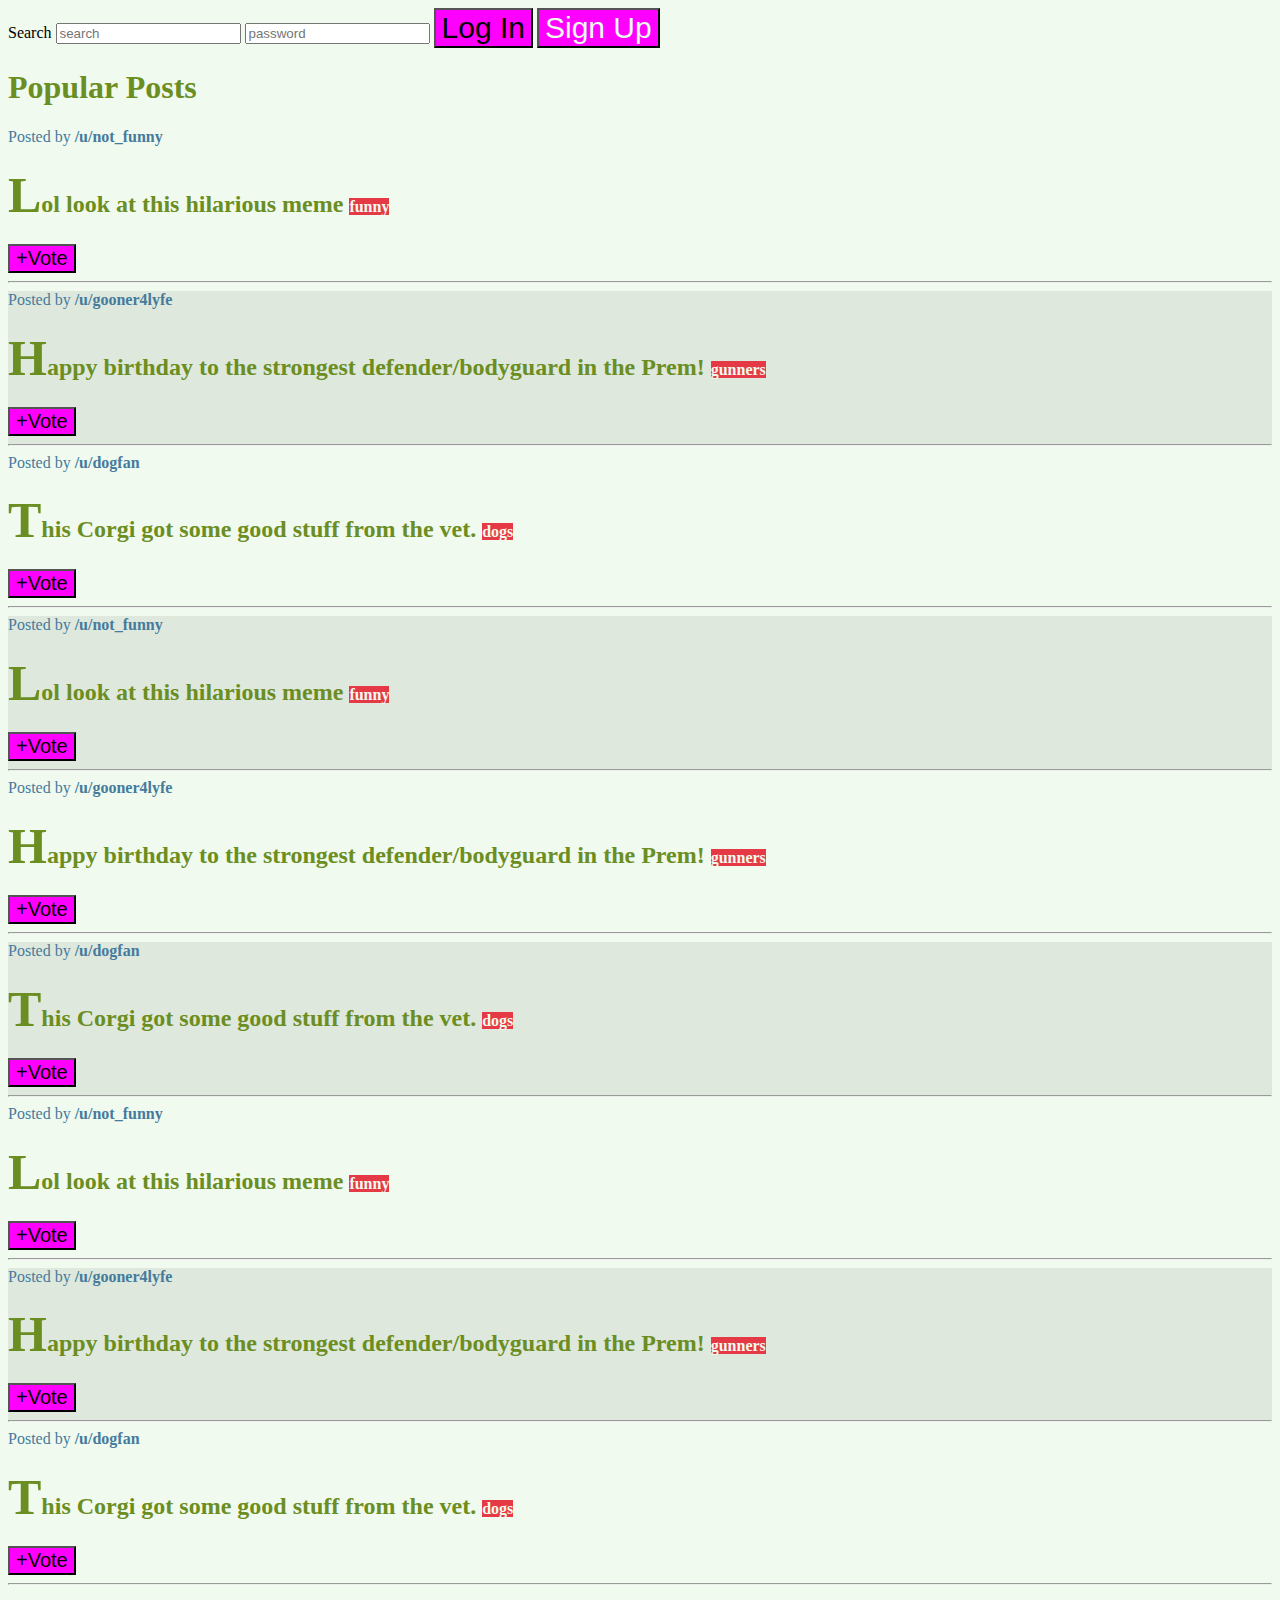
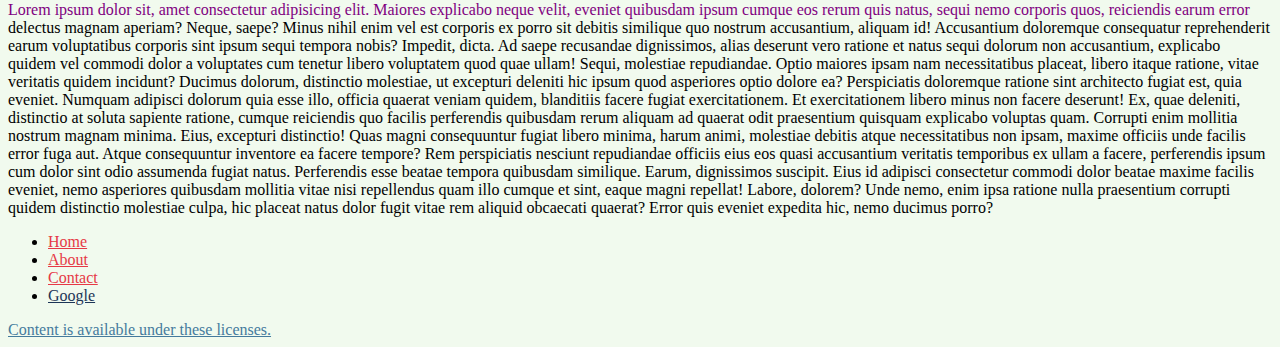
<file: section_7/index.html>
<!DOCTYPE html>
<html lang="en">

<head>
    <meta charset="UTF-8">
    <meta name="viewport" content="width=device-width, initial-scale=1.0">
    <title>CSS Selectors</title>

    <link rel="stylesheet" href="app.css">
    <link rel="stylesheet" href="more_styles.css">
</head>


<body>
    <nav>
        <label for="search">Search</label>
        <input type="text" placeholder="search" id="search">
        <input type="password" placeholder="password">
        <button>Log In</button>
        <button id="signup">Sign Up</button>
    </nav>
    <main>
        <h1>Popular Posts</h1>
        <section class="post">
            <span>Posted by <a href="#213adas">/u/not_funny</a></span>
            <h2>Lol look at this hilarious meme <span class="tag">funny</span></h2>
            <button>+Vote</button>
            <hr>
        </section>
        <section class="post">
            <span>Posted by <a href="#345adas">/u/gooner4lyfe</a></span>
            <h2>Happy birthday to the strongest defender/bodyguard in the Prem! <span class="tag">gunners</span></h2>
            <button>+Vote</button>
            <hr>
        </section>
        <section class="post">
            <span>Posted by <a href="#981adas">/u/dogfan</a></span>
            <h2>This Corgi got some good stuff from the vet. <span class="tag">dogs</span></h2>
            <button>+Vote</button>
            <hr>
        </section>
        <section class="post">
            <span>Posted by <a href="#213adas">/u/not_funny</a></span>
            <h2>Lol look at this hilarious meme <span class="tag">funny</span></h2>
            <button>+Vote</button>
            <hr>
        </section>
        <section class="post">
            <span>Posted by <a href="#345adas">/u/gooner4lyfe</a></span>
            <h2>Happy birthday to the strongest defender/bodyguard in the Prem! <span class="tag">gunners</span></h2>
            <button>+Vote</button>
            <hr>
        </section>
        <section class="post">
            <span>Posted by <a href="#981adas">/u/dogfan</a></span>
            <h2>This Corgi got some good stuff from the vet. <span class="tag">dogs</span></h2>
            <button>+Vote</button>
            <hr>
        </section>
        <section class="post">
            <span>Posted by <a href="#213adas">/u/not_funny</a></span>
            <h2>Lol look at this hilarious meme <span class="tag">funny</span></h2>
            <button>+Vote</button>
            <hr>
        </section>
        <section class="post">
            <span>Posted by <a href="#345adas">/u/gooner4lyfe</a></span>
            <h2>Happy birthday to the strongest defender/bodyguard in the Prem! <span class="tag">gunners</span></h2>
            <button>+Vote</button>
            <hr>
        </section>
        <section class="post">
            <span>Posted by <a href="#981adas">/u/dogfan</a></span>
            <h2>This Corgi got some good stuff from the vet. <span class="tag">dogs</span></h2>
            <button>+Vote</button>
            <hr>
        </section>

        <p>Lorem ipsum dolor sit, amet consectetur adipisicing elit. Maiores explicabo neque velit, eveniet quibusdam
            ipsum cumque eos rerum quis natus, sequi nemo corporis quos, reiciendis earum error delectus magnam aperiam?
            Neque, saepe? Minus nihil enim vel est corporis ex porro sit debitis similique quo nostrum accusantium,
            aliquam id! Accusantium doloremque consequatur reprehenderit earum voluptatibus corporis sint ipsum sequi
            tempora nobis?
            Impedit, dicta. Ad saepe recusandae dignissimos, alias deserunt vero ratione et natus sequi dolorum non
            accusantium, explicabo quidem vel commodi dolor a voluptates cum tenetur libero voluptatem quod quae ullam!
            Sequi, molestiae repudiandae. Optio maiores ipsam nam necessitatibus placeat, libero itaque ratione, vitae
            veritatis quidem incidunt? Ducimus dolorum, distinctio molestiae, ut excepturi deleniti hic ipsum quod
            asperiores optio dolore ea?
            Perspiciatis doloremque ratione sint architecto fugiat est, quia eveniet. Numquam adipisci dolorum quia esse
            illo, officia quaerat veniam quidem, blanditiis facere fugiat exercitationem. Et exercitationem libero minus
            non facere deserunt!
            Ex, quae deleniti, distinctio at soluta sapiente ratione, cumque reiciendis quo facilis perferendis
            quibusdam rerum aliquam ad quaerat odit praesentium quisquam explicabo voluptas quam. Corrupti enim mollitia
            nostrum magnam minima.
            Eius, excepturi distinctio! Quas magni consequuntur fugiat libero minima, harum animi, molestiae debitis
            atque necessitatibus non ipsam, maxime officiis unde facilis error fuga aut. Atque consequuntur inventore ea
            facere tempore?
            Rem perspiciatis nesciunt repudiandae officiis eius eos quasi accusantium veritatis temporibus ex ullam a
            facere, perferendis ipsum cum dolor sint odio assumenda fugiat natus. Perferendis esse beatae tempora
            quibusdam similique.
            Earum, dignissimos suscipit. Eius id adipisci consectetur commodi dolor beatae maxime facilis eveniet, nemo
            asperiores quibusdam mollitia vitae nisi repellendus quam illo cumque et sint, eaque magni repellat! Labore,
            dolorem?
            Unde nemo, enim ipsa ratione nulla praesentium corrupti quidem distinctio molestiae culpa, hic placeat natus
            dolor fugit vitae rem aliquid obcaecati quaerat? Error quis eveniet expedita hic, nemo ducimus porro?</p>
    </main>
    <footer>
        <nav>
            <ul>
                <li>
                    <a href="#home">Home</a>
                </li>
                <li>
                    <a href="#about">About</a>
                </li>
                <li>
                    <a href="#contact">Contact</a>
                </li>
                <li>
                    <a href="www.google.com">Google</a>
                </li>
            </ul>
        </nav>
        <a href="#license">Content is available under these licenses.</a>
    </footer>

</body>

</html>
</file>
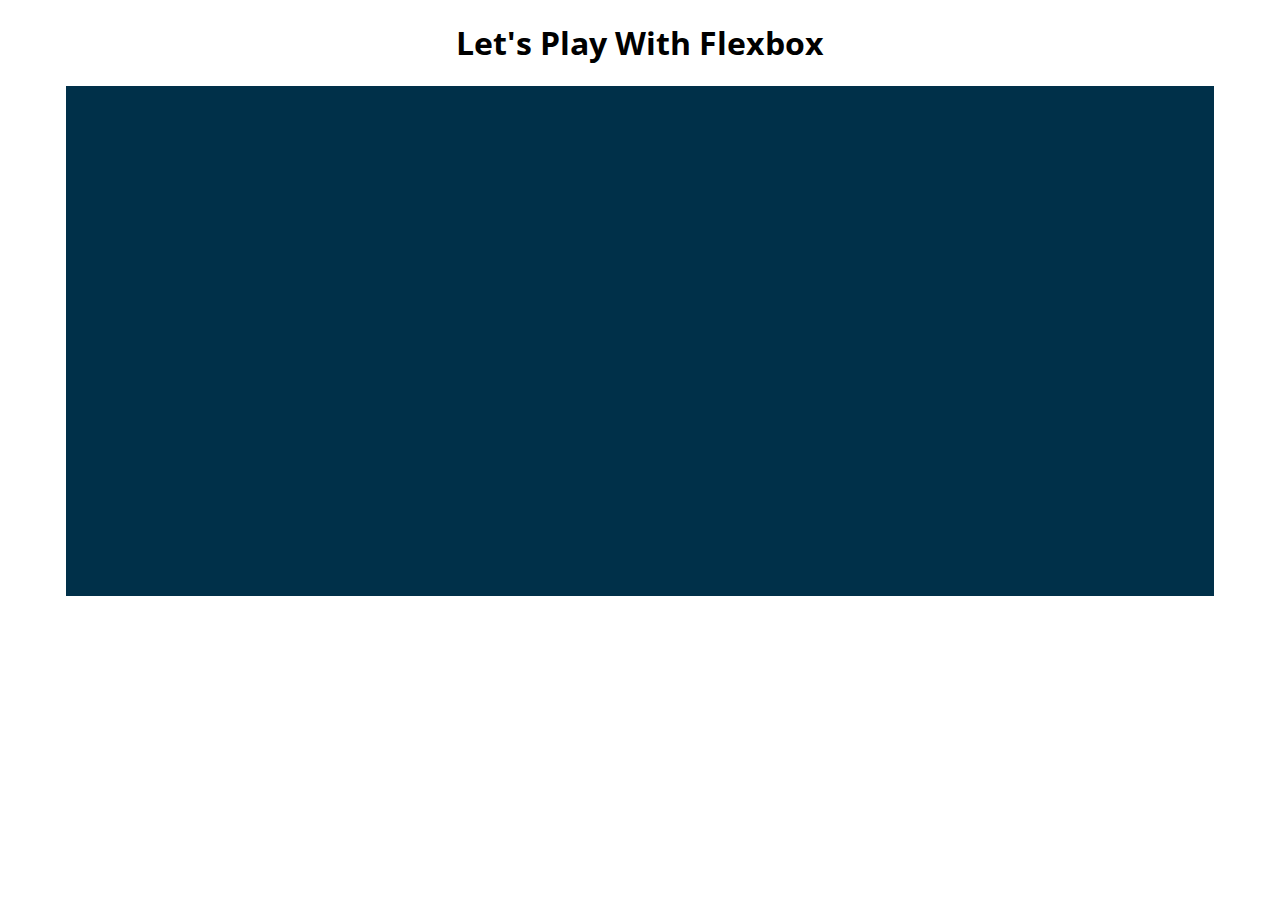
<file: section_10/Flexbox Starter/index.html>
<!DOCTYPE html>
<html lang="en">

<head>
    <meta charset="UTF-8">
    <meta name="viewport" content="width=device-width, initial-scale=1.0">
    <title>Flexbox Playground</title>
    <link href="https://fonts.googleapis.com/css2?family=Open+Sans:wght@300&display=swap" rel="stylesheet">

    <link rel="stylesheet" href="app.css">
</head>

<body>
    <h1>Let's Play With Flexbox</h1>

    <section id="container">
        <div style="background-color: #80ffdb"></div>
        <div style="background-color: #64dfdf"></div>
        <div style="background-color: #48bfe3"></div>
        <div style="background-color: #5390d9"></div>
        <div style="background-color: #6930c3"></div>
    </section>

</body>

</html>
</file>
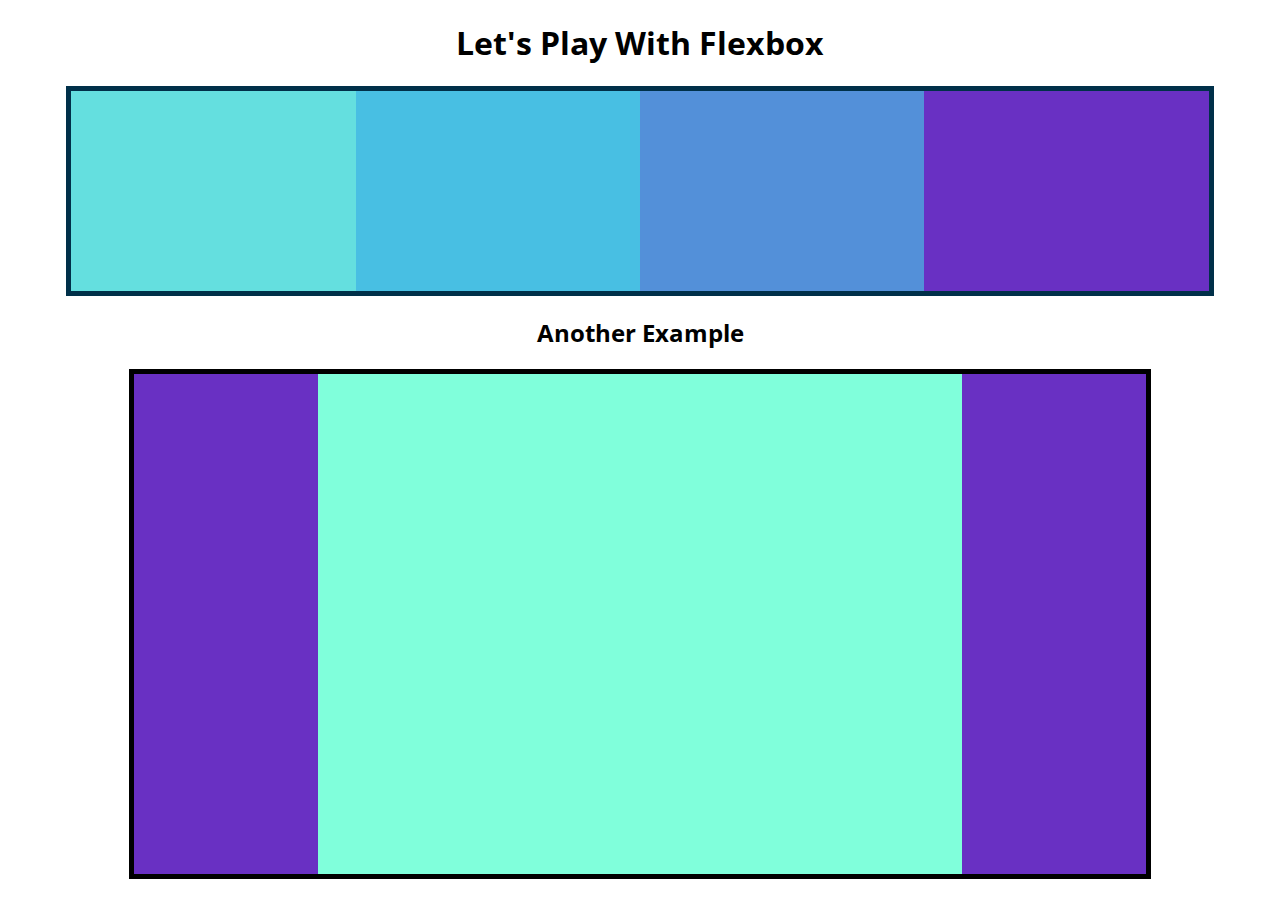
<file: section_10/Flexbox/index.html>
<!DOCTYPE html>
<html lang="en">

<head>
    <meta charset="UTF-8">
    <meta name="viewport" content="width=device-width, initial-scale=1.0">
    <title>Flexbox Playground</title>
    <link href="https://fonts.googleapis.com/css2?family=Open+Sans:wght@300&display=swap" rel="stylesheet">

    <link rel="stylesheet" href="app.css">
</head>

<body>
    <h1>Let's Play With Flexbox</h1>

    <section id="container">
        <div style="background-color: #80ffdb"></div>
        <div style="background-color: #64dfdf"></div>
        <div style="background-color: #48bfe3"></div>
        <div style="background-color: #5390d9"></div>
        <div style="background-color: #6930c3"></div>
    </section>

    <h2>Another Example</h2>
    <main>
        <section class="sidebar"></section>
        <section class="maincontent"></section>
        <section class="sidebar"></section>
    </main>

</body>

</html>
</file>
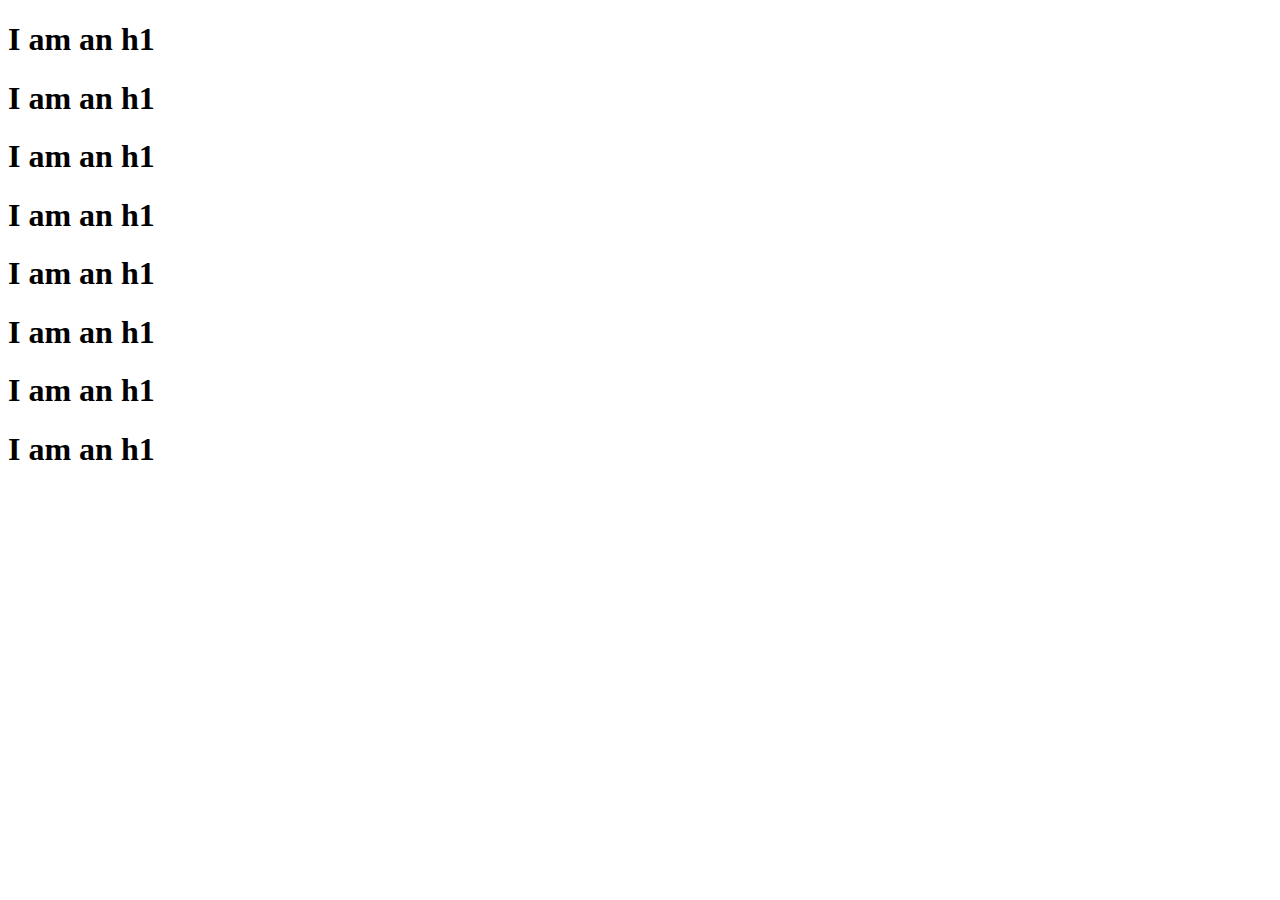
<file: section_13/02_Colors/index.html>
<!doctype html>
<html lang="en">

<head>
    <!-- Required meta tags -->
    <meta charset="utf-8">
    <meta name="viewport" content="width=device-width, initial-scale=1, shrink-to-fit=no">

    <!-- Bootstrap CSS -->
    <link rel="stylesheet" href="https://stackpath.bootstrapcdn.com/bootstrap/4.1.3/css/bootstrap.min.css" integrity="sha384-MCw98/SFnGE8fJT3GXwEOngsV7Zt27NXFoaoApmYm81iuXoPkFOJwJ8ERdknLPMO"
        crossorigin="anonymous">

    <title>Colors</title>
</head>

<body>
    <div class="container">
        <h1 class="text-primary">I am an h1</h1>
        <h1 class="text-danger">I am an h1</h1>
        <h1 class="text-info">I am an h1</h1>
        <h1 class="text-success">I am an h1</h1>
        <h1 class="text-warning">I am an h1</h1>
        <h1 class="text-white bg-dark">I am an h1</h1>
        <h1 class="text-success">I am an h1</h1>
        <h1 class="bg-light">I am an h1</h1>
    </div>

    <!-- Optional JavaScript -->
    <!-- jQuery first, then Popper.js, then Bootstrap JS -->
    <script src="https://code.jquery.com/jquery-3.3.1.slim.min.js" integrity="sha384-q8i/X+965DzO0rT7abK41JStQIAqVgRVzpbzo5smXKp4YfRvH+8abtTE1Pi6jizo"
        crossorigin="anonymous"></script>
    <script src="https://cdnjs.cloudflare.com/ajax/libs/popper.js/1.14.3/umd/popper.min.js" integrity="sha384-ZMP7rVo3mIykV+2+9J3UJ46jBk0WLaUAdn689aCwoqbBJiSnjAK/l8WvCWPIPm49"
        crossorigin="anonymous"></script>
    <script src="https://stackpath.bootstrapcdn.com/bootstrap/4.1.3/js/bootstrap.min.js" integrity="sha384-ChfqqxuZUCnJSK3+MXmPNIyE6ZbWh2IMqE241rYiqJxyMiZ6OW/JmZQ5stwEULTy"
        crossorigin="anonymous"></script>
</body>

</html>
</file>
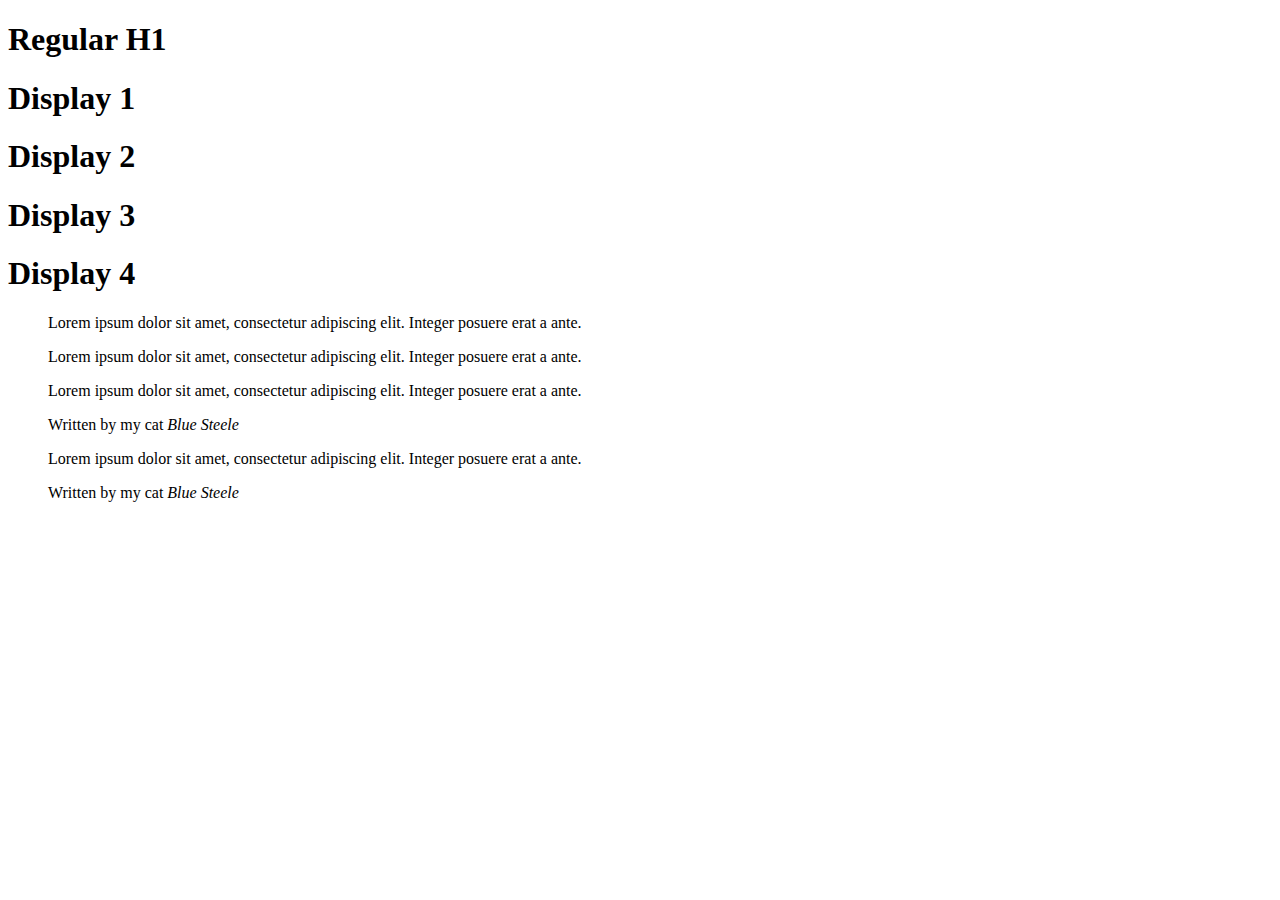
<file: section_13/03_Typography/index.html>
<!doctype html>
<html lang="en">

<head>
    <!-- Required meta tags -->
    <meta charset="utf-8">
    <meta name="viewport" content="width=device-width, initial-scale=1, shrink-to-fit=no">

    <!-- Bootstrap CSS -->
    <link rel="stylesheet" href="https://stackpath.bootstrapcdn.com/bootstrap/4.1.3/css/bootstrap.min.css" integrity="sha384-MCw98/SFnGE8fJT3GXwEOngsV7Zt27NXFoaoApmYm81iuXoPkFOJwJ8ERdknLPMO"
        crossorigin="anonymous">

    <title>Typography</title>
</head>
 
<body>

    <div class="container">
    <!-- Display Headings -->
    <h1>Regular H1</h1>
    <h1 class="display-1 text-info">Display 1</h1>
    <h1 class="display-2">Display 2</h1>
    <h1 class="display-3">Display 3</h1>
    <h1 class="display-4">Display 4</h1>

    <!-- Blockquotes -->
    <blockquote>
        <p class="mb-0">Lorem ipsum dolor sit amet, consectetur adipiscing elit. Integer posuere erat a ante.</p>
    </blockquote>

    <blockquote class="blockquote">
        <p class="mb-0">Lorem ipsum dolor sit amet, consectetur adipiscing elit. Integer posuere erat a ante.</p>
    </blockquote>

    <blockquote class="blockquote">
        <p class="mb-0">Lorem ipsum dolor sit amet, consectetur adipiscing elit. Integer posuere erat a ante.</p>
        <footer class="blockquote-footer">Written by my cat <cite title="Blue Steele">Blue Steele</cite></footer>
    </blockquote>

    <blockquote class="blockquote text-right">
        <p class="mb-0">Lorem ipsum dolor sit amet, consectetur adipiscing elit. Integer posuere erat a ante.</p>
        <footer class="blockquote-footer">Written by my cat <cite title="Blue Steele">Blue Steele</cite></footer>
    </blockquote>
    </div>

    <!-- Optional JavaScript -->
    <!-- jQuery first, then Popper.js, then Bootstrap JS -->
    <script src="https://code.jquery.com/jquery-3.3.1.slim.min.js" integrity="sha384-q8i/X+965DzO0rT7abK41JStQIAqVgRVzpbzo5smXKp4YfRvH+8abtTE1Pi6jizo"
        crossorigin="anonymous"></script>
    <script src="https://cdnjs.cloudflare.com/ajax/libs/popper.js/1.14.3/umd/popper.min.js" integrity="sha384-ZMP7rVo3mIykV+2+9J3UJ46jBk0WLaUAdn689aCwoqbBJiSnjAK/l8WvCWPIPm49"
        crossorigin="anonymous"></script>
    <script src="https://stackpath.bootstrapcdn.com/bootstrap/4.1.3/js/bootstrap.min.js" integrity="sha384-ChfqqxuZUCnJSK3+MXmPNIyE6ZbWh2IMqE241rYiqJxyMiZ6OW/JmZQ5stwEULTy"
        crossorigin="anonymous"></script>
</body>

</html>
</file>
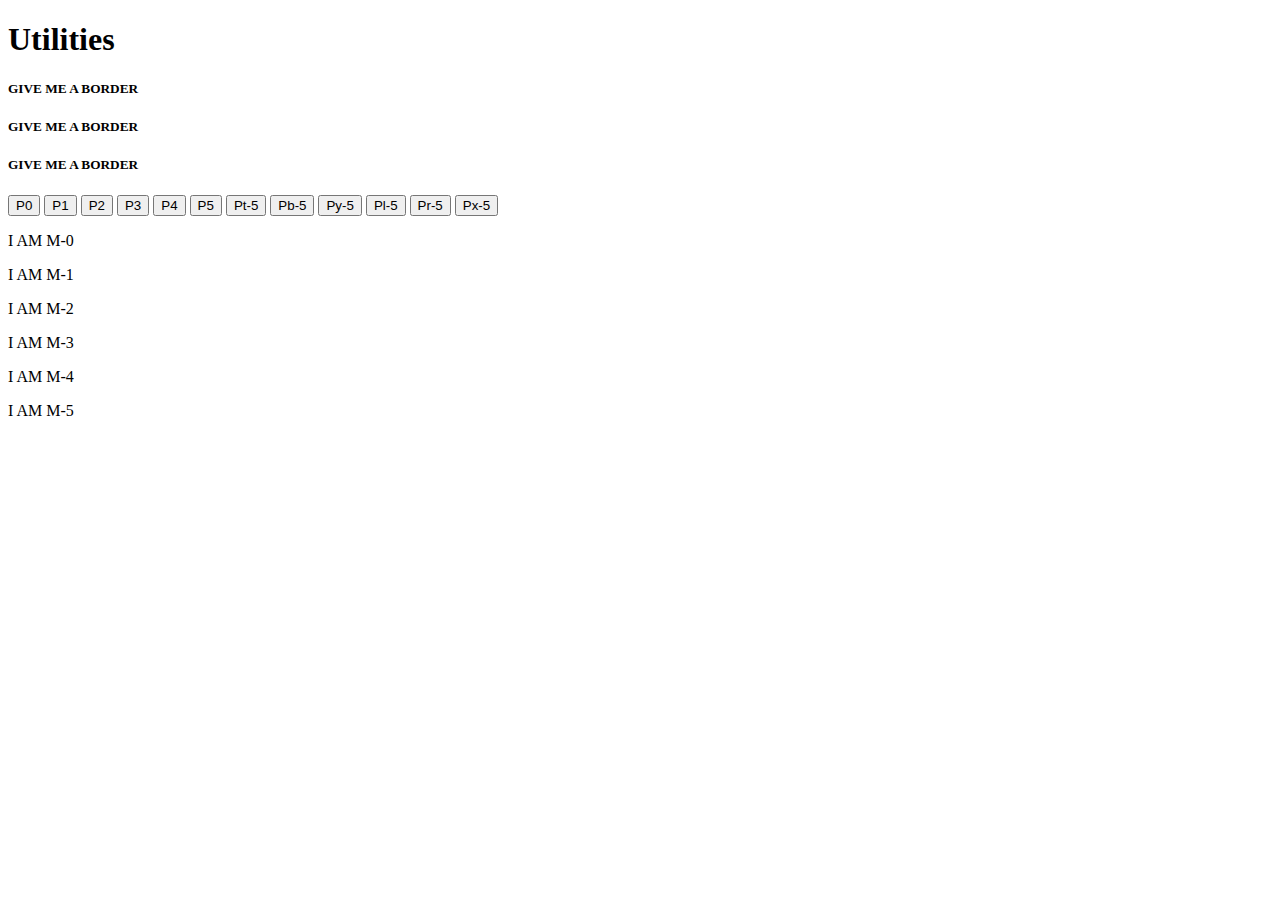
<file: section_13/04_Utilities/index.html>
<!doctype html>
<html lang="en">

<head>
    <!-- Required meta tags -->
    <meta charset="utf-8">
    <meta name="viewport" content="width=device-width, initial-scale=1, shrink-to-fit=no">

    <!-- Bootstrap CSS -->
    <link rel="stylesheet" href="https://stackpath.bootstrapcdn.com/bootstrap/4.1.3/css/bootstrap.min.css" integrity="sha384-MCw98/SFnGE8fJT3GXwEOngsV7Zt27NXFoaoApmYm81iuXoPkFOJwJ8ERdknLPMO"
        crossorigin="anonymous">

    <title>Utilities</title>
</head>
 
<body>
    <div class="container">
        <h1 class="text-center display-1">Utilities</h1>
        <!-- Border -->
        <h5 class="border border-danger rounded-top">GIVE ME A BORDER</h5>
        <h5 class="border-top border-info">GIVE ME A BORDER</h5>
        <h5 class="border border-left-0 border-warning">GIVE ME A BORDER</h5>
        <!-- Padding -->
        <button class="btn btn-info p-0">P0</button>
        <button class="btn btn-info p-1">P1</button>
        <button class="btn btn-info p-2">P2</button>
        <button class="btn btn-info p-3">P3</button>
        <button class="btn btn-info p-4">P4</button>
        <button class="btn btn-info p-5">P5</button>

        <button class="btn btn-info pt-5">Pt-5</button>
        <button class="btn btn-info pb-5">Pb-5</button>
        <button class="btn btn-info py-5">Py-5</button>
        <button class="btn btn-info pl-5">Pl-5</button>
        <button class="btn btn-info pr-5">Pr-5</button>
        <button class="btn btn-info px-5">Px-5</button>
        <!-- Margin -->
        <p class="bg-success text-white m-0">I AM M-0</p>
        <p class="bg-success text-white m-1">I AM M-1</p>
        <p class="bg-success text-white m-2">I AM M-2</p>
        <p class="bg-success text-white m-3">I AM M-3</p>
        <p class="bg-success text-white m-4">I AM M-4</p>
        <p class="bg-success text-white m-5">I AM M-5</p>
    </div>
        <!-- Optional JavaScript -->
        <!-- jQuery first, then Popper.js, then Bootstrap JS -->
    <script src="https://code.jquery.com/jquery-3.3.1.slim.min.js" integrity="sha384-q8i/X+965DzO0rT7abK41JStQIAqVgRVzpbzo5smXKp4YfRvH+8abtTE1Pi6jizo"
        crossorigin="anonymous"></script>
    <script src="https://cdnjs.cloudflare.com/ajax/libs/popper.js/1.14.3/umd/popper.min.js" integrity="sha384-ZMP7rVo3mIykV+2+9J3UJ46jBk0WLaUAdn689aCwoqbBJiSnjAK/l8WvCWPIPm49"
        crossorigin="anonymous"></script>
    <script src="https://stackpath.bootstrapcdn.com/bootstrap/4.1.3/js/bootstrap.min.js" integrity="sha384-ChfqqxuZUCnJSK3+MXmPNIyE6ZbWh2IMqE241rYiqJxyMiZ6OW/JmZQ5stwEULTy"
        crossorigin="anonymous"></script>
</body>

</html>
</file>
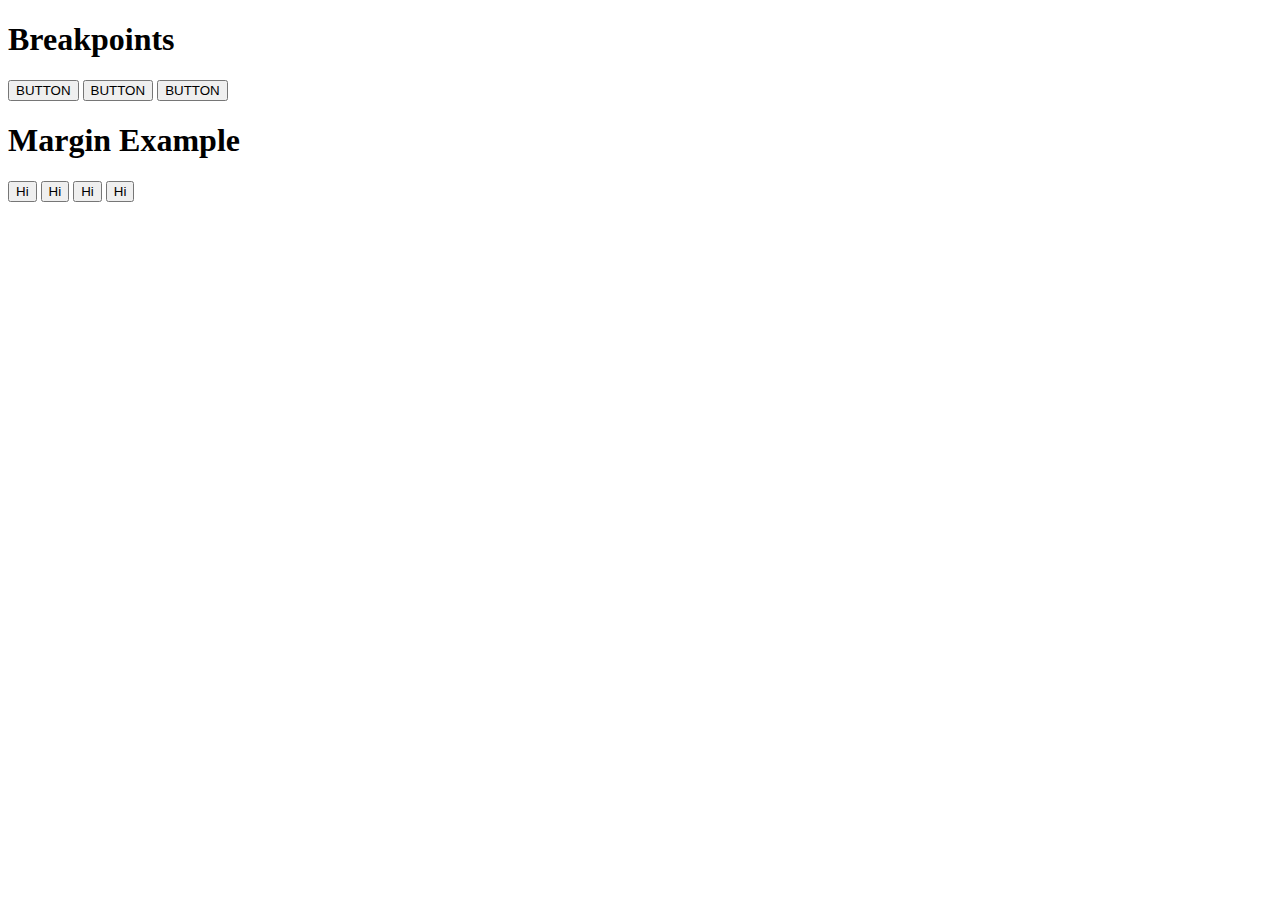
<file: section_13/05_Breakpoints/index.html>
<!doctype html>
<html lang="en">

<head>
    <!-- Required meta tags -->
    <meta charset="utf-8">
    <meta name="viewport" content="width=device-width, initial-scale=1, shrink-to-fit=no">

    <!-- Bootstrap CSS -->
    <link rel="stylesheet" href="https://stackpath.bootstrapcdn.com/bootstrap/4.1.3/css/bootstrap.min.css" integrity="sha384-MCw98/SFnGE8fJT3GXwEOngsV7Zt27NXFoaoApmYm81iuXoPkFOJwJ8ERdknLPMO"
        crossorigin="anonymous">

    <title>Breakpoints</title>
</head>

<body>
    <div class="container text-center">
        <h1 class="display-3">Breakpoints</h1>
        <button class="btn btn-warning p-sm-5 p-md-0 p-lg-5 p-xl-0">BUTTON</button>
        <button class="btn btn-danger p-0 p-sm-2 p-md-3 p-lg-4 p-xl-5">BUTTON</button>
        <button class="btn btn-success p-0 pl-sm-5 pt-md-5 pr-lg-5 pb-xl-5">BUTTON</button>
        
        <h1>Margin Example</h1>
        <button class="btn btn-primary p-4 mx-0 mx-sm-2 mx-md-3 mx-lg-4 mx-xl-5">Hi</button>
        <button class="btn btn-primary p-4 mx-0 mx-sm-2 mx-md-3 mx-lg-4 mx-xl-5">Hi</button>
        <button class="btn btn-primary p-4 mx-0 mx-sm-2 mx-md-3 mx-lg-4 mx-xl-5">Hi</button>
        <button class="btn btn-primary p-4 mx-0 mx-sm-2 mx-md-3 mx-lg-4 mx-xl-5">Hi</button>
    </div>


        <!-- Optional JavaScript -->
        <!-- jQuery first, then Popper.js, then Bootstrap JS -->
        <script src="https://code.jquery.com/jquery-3.3.1.slim.min.js" integrity="sha384-q8i/X+965DzO0rT7abK41JStQIAqVgRVzpbzo5smXKp4YfRvH+8abtTE1Pi6jizo"
            crossorigin="anonymous"></script>
        <script src="https://cdnjs.cloudflare.com/ajax/libs/popper.js/1.14.3/umd/popper.min.js" integrity="sha384-ZMP7rVo3mIykV+2+9J3UJ46jBk0WLaUAdn689aCwoqbBJiSnjAK/l8WvCWPIPm49"
            crossorigin="anonymous"></script>
        <script src="https://stackpath.bootstrapcdn.com/bootstrap/4.1.3/js/bootstrap.min.js" integrity="sha384-ChfqqxuZUCnJSK3+MXmPNIyE6ZbWh2IMqE241rYiqJxyMiZ6OW/JmZQ5stwEULTy"
            crossorigin="anonymous"></script>
</body>

</html>
</file>
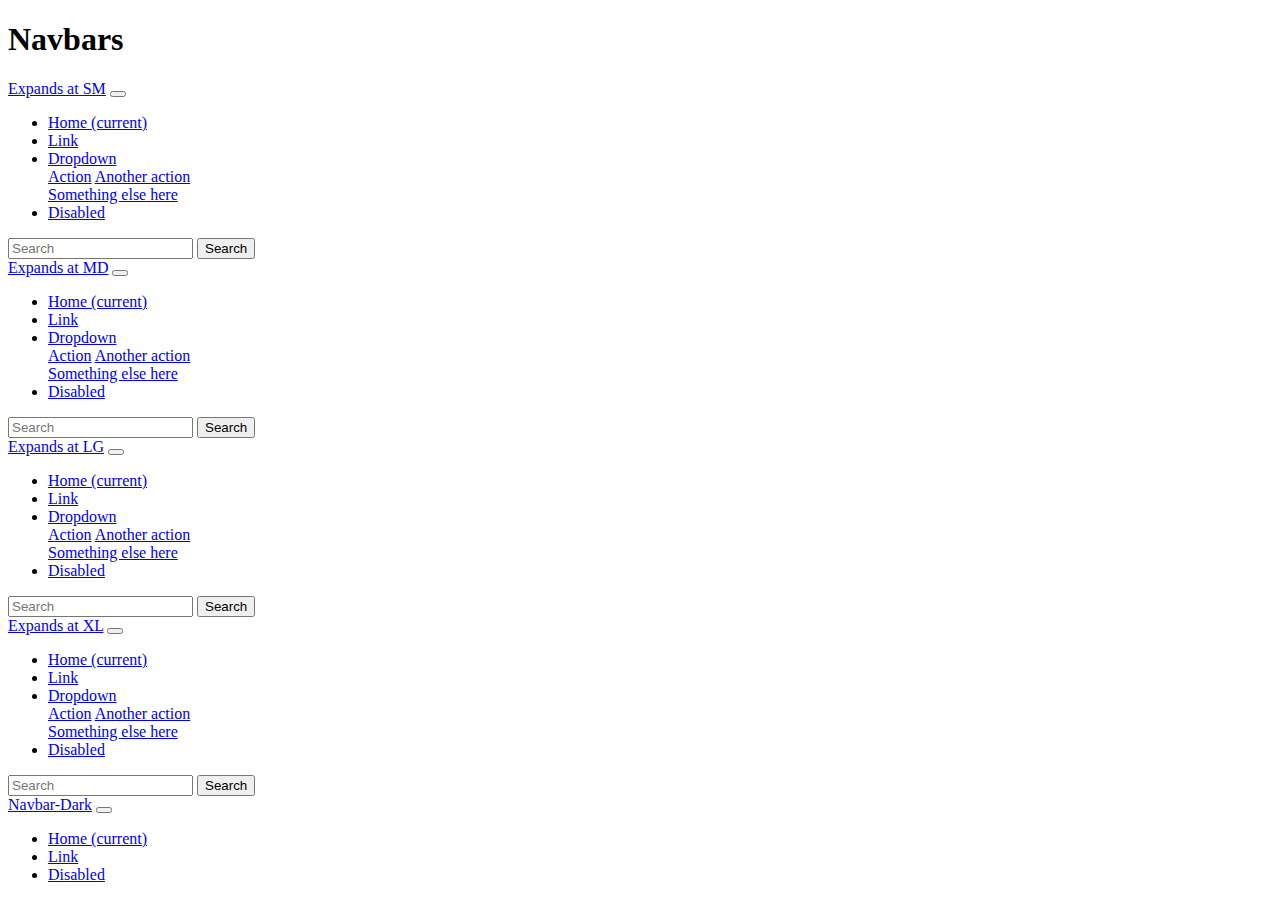
<file: section_13/06_Navbars/index.html>
<!doctype html>
<html lang="en">

<head>
    <!-- Required meta tags -->
    <meta charset="utf-8">
    <meta name="viewport" content="width=device-width, initial-scale=1, shrink-to-fit=no">

    <!-- Bootstrap CSS -->
    <link rel="stylesheet" href="https://stackpath.bootstrapcdn.com/bootstrap/4.1.3/css/bootstrap.min.css" integrity="sha384-MCw98/SFnGE8fJT3GXwEOngsV7Zt27NXFoaoApmYm81iuXoPkFOJwJ8ERdknLPMO"
        crossorigin="anonymous">

    <title>Navbars</title>
</head>

<body>
    <div class="container">
        <h1 class="text-center display-3">Navbars</h1>
    </div>
    <nav class="navbar navbar-expand-sm navbar-light bg-light">
        <a class="navbar-brand" href="#">Expands at SM</a>
        <button class="navbar-toggler" type="button" data-toggle="collapse" data-target="#navbarSupportedContent"
            aria-controls="navbarSupportedContent" aria-expanded="false" aria-label="Toggle navigation">
            <span class="navbar-toggler-icon"></span>
        </button>
    
        <div class="collapse navbar-collapse" id="navbarSupportedContent">
            <ul class="navbar-nav mr-auto">
                <li class="nav-item active">
                    <a class="nav-link" href="#">Home <span class="sr-only">(current)</span></a>
                </li>
                <li class="nav-item">
                    <a class="nav-link" href="#">Link</a>
                </li>
                <li class="nav-item dropdown">
                    <a class="nav-link dropdown-toggle" href="#" id="navbarDropdown" role="button" data-toggle="dropdown"
                        aria-haspopup="true" aria-expanded="false">
                        Dropdown
                    </a>
                    <div class="dropdown-menu" aria-labelledby="navbarDropdown">
                        <a class="dropdown-item" href="#">Action</a>
                        <a class="dropdown-item" href="#">Another action</a>
                        <div class="dropdown-divider"></div>
                        <a class="dropdown-item" href="#">Something else here</a>
                    </div>
                </li>
                <li class="nav-item">
                    <a class="nav-link disabled" href="#">Disabled</a>
                </li>
            </ul>
            <form class="form-inline my-2 my-lg-0">
                <input class="form-control mr-sm-2" type="search" placeholder="Search" aria-label="Search">
                <button class="btn btn-outline-success my-2 my-sm-0" type="submit">Search</button>
            </form>
        </div>
    </nav>

    <nav class="navbar navbar-expand-md navbar-light bg-light">
        <a class="navbar-brand" href="#">Expands at MD</a>
        <button class="navbar-toggler" type="button" data-toggle="collapse" data-target="#navbarSupportedContent"
            aria-controls="navbarSupportedContent" aria-expanded="false" aria-label="Toggle navigation">
            <span class="navbar-toggler-icon"></span>
        </button>
    
        <div class="collapse navbar-collapse" id="navbarSupportedContent">
            <ul class="navbar-nav mr-auto">
                <li class="nav-item active">
                    <a class="nav-link" href="#">Home <span class="sr-only">(current)</span></a>
                </li>
                <li class="nav-item">
                    <a class="nav-link" href="#">Link</a>
                </li>
                <li class="nav-item dropdown">
                    <a class="nav-link dropdown-toggle" href="#" id="navbarDropdown" role="button" data-toggle="dropdown"
                        aria-haspopup="true" aria-expanded="false">
                        Dropdown
                    </a>
                    <div class="dropdown-menu" aria-labelledby="navbarDropdown">
                        <a class="dropdown-item" href="#">Action</a>
                        <a class="dropdown-item" href="#">Another action</a>
                        <div class="dropdown-divider"></div>
                        <a class="dropdown-item" href="#">Something else here</a>
                    </div>
                </li>
                <li class="nav-item">
                    <a class="nav-link disabled" href="#">Disabled</a>
                </li>
            </ul>
            <form class="form-inline my-2 my-lg-0">
                <input class="form-control mr-sm-2" type="search" placeholder="Search" aria-label="Search">
                <button class="btn btn-outline-success my-2 my-sm-0" type="submit">Search</button>
            </form>
        </div>
    </nav>

    <nav class="navbar navbar-expand-lg navbar-light bg-light">
        <a class="navbar-brand" href="#">Expands at LG</a>
        <button class="navbar-toggler" type="button" data-toggle="collapse" data-target="#navbarSupportedContent"
            aria-controls="navbarSupportedContent" aria-expanded="false" aria-label="Toggle navigation">
            <span class="navbar-toggler-icon"></span>
        </button>
    
        <div class="collapse navbar-collapse" id="navbarSupportedContent">
            <ul class="navbar-nav mr-auto">
                <li class="nav-item active">
                    <a class="nav-link" href="#">Home <span class="sr-only">(current)</span></a>
                </li>
                <li class="nav-item">
                    <a class="nav-link" href="#">Link</a>
                </li>
                <li class="nav-item dropdown">
                    <a class="nav-link dropdown-toggle" href="#" id="navbarDropdown" role="button" data-toggle="dropdown"
                        aria-haspopup="true" aria-expanded="false">
                        Dropdown
                    </a>
                    <div class="dropdown-menu" aria-labelledby="navbarDropdown">
                        <a class="dropdown-item" href="#">Action</a>
                        <a class="dropdown-item" href="#">Another action</a>
                        <div class="dropdown-divider"></div>
                        <a class="dropdown-item" href="#">Something else here</a>
                    </div>
                </li>
                <li class="nav-item">
                    <a class="nav-link disabled" href="#">Disabled</a>
                </li>
            </ul>
            <form class="form-inline my-2 my-lg-0">
                <input class="form-control mr-sm-2" type="search" placeholder="Search" aria-label="Search">
                <button class="btn btn-outline-success my-2 my-sm-0" type="submit">Search</button>
            </form>
        </div>
    </nav>

    <nav class="navbar navbar-expand-xl navbar-light bg-light">
        <a class="navbar-brand" href="#">Expands at XL</a>
        <button class="navbar-toggler" type="button" data-toggle="collapse" data-target="#navbarSupportedContent"
            aria-controls="navbarSupportedContent" aria-expanded="false" aria-label="Toggle navigation">
            <span class="navbar-toggler-icon"></span>
        </button>
    
        <div class="collapse navbar-collapse" id="navbarSupportedContent">
            <ul class="navbar-nav mr-auto">
                <li class="nav-item active">
                    <a class="nav-link" href="#">Home <span class="sr-only">(current)</span></a>
                </li>
                <li class="nav-item">
                    <a class="nav-link" href="#">Link</a>
                </li>
                <li class="nav-item dropdown">
                    <a class="nav-link dropdown-toggle" href="#" id="navbarDropdown" role="button" data-toggle="dropdown"
                        aria-haspopup="true" aria-expanded="false">
                        Dropdown
                    </a>
                    <div class="dropdown-menu" aria-labelledby="navbarDropdown">
                        <a class="dropdown-item" href="#">Action</a>
                        <a class="dropdown-item" href="#">Another action</a>
                        <div class="dropdown-divider"></div>
                        <a class="dropdown-item" href="#">Something else here</a>
                    </div>
                </li>
                <li class="nav-item">
                    <a class="nav-link disabled" href="#">Disabled</a>
                </li>
            </ul>
            <form class="form-inline my-2 my-lg-0">
                <input class="form-control mr-sm-2" type="search" placeholder="Search" aria-label="Search">
                <button class="btn btn-outline-success my-2 my-sm-0" type="submit">Search</button>
            </form>
        </div>
    </nav>

    <nav class="navbar navbar-expand-xl navbar-dark bg-info">
        <a class="navbar-brand" href="#">Navbar-Dark</a>
        <button class="navbar-toggler" type="button" data-toggle="collapse" data-target="#navbarSupportedContent"
            aria-controls="navbarSupportedContent" aria-expanded="false" aria-label="Toggle navigation">
            <span class="navbar-toggler-icon"></span>
        </button>
    
        <div class="collapse navbar-collapse" id="navbarSupportedContent">
            <ul class="navbar-nav mr-auto">
                <li class="nav-item active">
                    <a class="nav-link" href="#">Home <span class="sr-only">(current)</span></a>
                </li>
                <li class="nav-item">
                    <a class="nav-link" href="#">Link</a>
                </li>
                <li class="nav-item">
                    <a class="nav-link disabled" href="#">Disabled</a>
                </li>
            </ul>
        </div>
    </nav>


    <!-- Optional JavaScript -->
    <!-- jQuery first, then Popper.js, then Bootstrap JS -->
    <script src="https://code.jquery.com/jquery-3.3.1.slim.min.js" integrity="sha384-q8i/X+965DzO0rT7abK41JStQIAqVgRVzpbzo5smXKp4YfRvH+8abtTE1Pi6jizo"
        crossorigin="anonymous"></script>
    <script src="https://cdnjs.cloudflare.com/ajax/libs/popper.js/1.14.3/umd/popper.min.js" integrity="sha384-ZMP7rVo3mIykV+2+9J3UJ46jBk0WLaUAdn689aCwoqbBJiSnjAK/l8WvCWPIPm49"
        crossorigin="anonymous"></script>
    <script src="https://stackpath.bootstrapcdn.com/bootstrap/4.1.3/js/bootstrap.min.js" integrity="sha384-ChfqqxuZUCnJSK3+MXmPNIyE6ZbWh2IMqE241rYiqJxyMiZ6OW/JmZQ5stwEULTy"
        crossorigin="anonymous"></script>
</body>

</html>
</file>
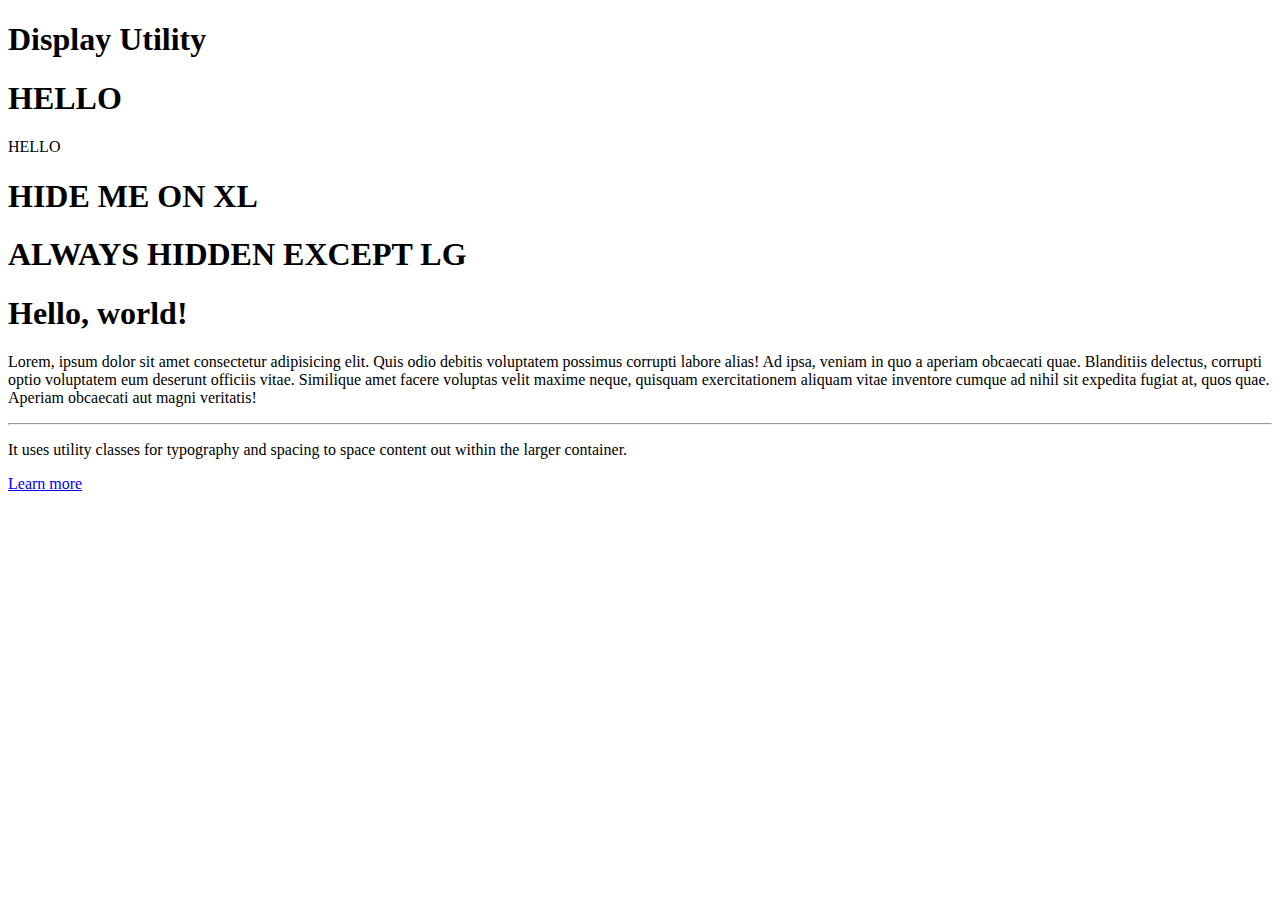
<file: section_13/07_Display/index.html>
<!doctype html>
<html lang="en">

<head>
    <!-- Required meta tags -->
    <meta charset="utf-8">
    <meta name="viewport" content="width=device-width, initial-scale=1, shrink-to-fit=no">

    <!-- Bootstrap CSS -->
    <link rel="stylesheet" href="https://stackpath.bootstrapcdn.com/bootstrap/4.1.3/css/bootstrap.min.css" integrity="sha384-MCw98/SFnGE8fJT3GXwEOngsV7Zt27NXFoaoApmYm81iuXoPkFOJwJ8ERdknLPMO"
        crossorigin="anonymous">

    <title>Display</title>
</head>

<body>
    <div class="container">
        <h1 class="text-center display-4">Display Utility</h1>
        <h1 class="border border-danger d-inline">HELLO</h1>
        <span class="border border-success d-block">HELLO</span>
        <h1 class="d-xl-none">HIDE ME ON XL</h1>
        <h1 class="d-none d-lg-block d-xl-none">ALWAYS HIDDEN EXCEPT LG</h1>
    </div>

    <div class="container">
        <div class="jumbotron">
            <h1 class="display-4">Hello, world!</h1>
            <p class="lead d-none d-md-block">Lorem, ipsum dolor sit amet consectetur adipisicing elit. Quis odio debitis voluptatem possimus corrupti labore alias! Ad ipsa, veniam in quo a aperiam obcaecati quae. Blanditiis delectus, corrupti optio voluptatem eum deserunt officiis vitae. Similique amet facere voluptas velit maxime neque, quisquam exercitationem aliquam vitae inventore cumque ad nihil sit expedita fugiat at, quos quae. Aperiam obcaecati aut magni veritatis!</p>
            <hr class="my-4">
            <p>It uses utility classes for typography and spacing to space content out within the larger container.</p>
            <a class="btn btn-primary btn-lg" href="#" role="button">Learn more</a>
        </div>
    </div>



    <!-- Optional JavaScript -->
    <!-- jQuery first, then Popper.js, then Bootstrap JS -->
    <script src="https://code.jquery.com/jquery-3.3.1.slim.min.js" integrity="sha384-q8i/X+965DzO0rT7abK41JStQIAqVgRVzpbzo5smXKp4YfRvH+8abtTE1Pi6jizo"
        crossorigin="anonymous"></script>
    <script src="https://cdnjs.cloudflare.com/ajax/libs/popper.js/1.14.3/umd/popper.min.js" integrity="sha384-ZMP7rVo3mIykV+2+9J3UJ46jBk0WLaUAdn689aCwoqbBJiSnjAK/l8WvCWPIPm49"
        crossorigin="anonymous"></script>
    <script src="https://stackpath.bootstrapcdn.com/bootstrap/4.1.3/js/bootstrap.min.js" integrity="sha384-ChfqqxuZUCnJSK3+MXmPNIyE6ZbWh2IMqE241rYiqJxyMiZ6OW/JmZQ5stwEULTy"
        crossorigin="anonymous"></script>
</body>

</html>
</file>
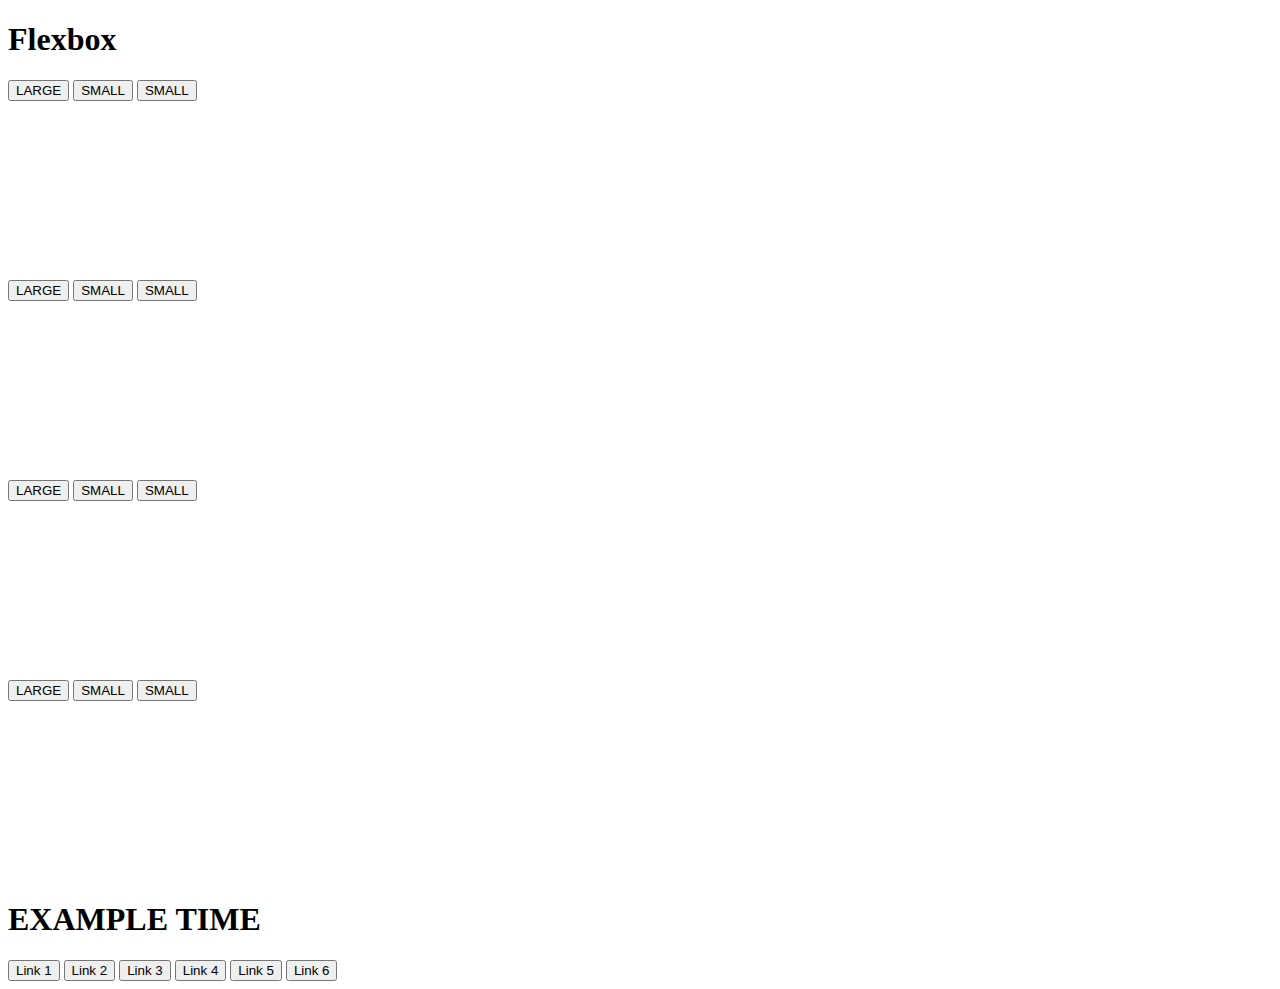
<file: section_13/08_Flexbox/index.html>
<!doctype html>
<html lang="en">

<head>
    <!-- Required meta tags -->
    <meta charset="utf-8">
    <meta name="viewport" content="width=device-width, initial-scale=1, shrink-to-fit=no">

    <!-- Bootstrap CSS -->
    <link rel="stylesheet" href="https://stackpath.bootstrapcdn.com/bootstrap/4.1.3/css/bootstrap.min.css" integrity="sha384-MCw98/SFnGE8fJT3GXwEOngsV7Zt27NXFoaoApmYm81iuXoPkFOJwJ8ERdknLPMO"
        crossorigin="anonymous">

    <title>Flexbox</title>
</head>

<body>
    <div class="container">
        <h1 class="text-center display-4">Flexbox</h1>
        <div class="border border-dark d-flex flex-row justify-content-start align-items-end" style="height: 200px">
            <button class="btn btn-info btn-lg">LARGE</button>
            <button class="btn btn-primary">SMALL</button>
            <button class="btn btn-warning">SMALL</button>
        </div>

        <div class="border border-dark d-flex flex-row-reverse justify-content-start align-items-end" style="height: 200px">
            <button class="btn btn-info btn-lg">LARGE</button>
            <button class="btn btn-primary">SMALL</button>
            <button class="btn btn-warning">SMALL</button>
        </div>

        <div class="border border-dark d-flex flex-column justify-content-start align-items-end" style="height: 200px">
            <button class="btn btn-info btn-lg">LARGE</button>
            <button class="btn btn-primary">SMALL</button>
            <button class="btn btn-warning">SMALL</button>
        </div>

        <div class="border border-dark d-flex flex-column-reverse justify-content-start align-items-end" style="height: 200px">
            <button class="btn btn-info btn-lg">LARGE</button>
            <button class="btn btn-primary">SMALL</button>
            <button class="btn btn-warning">SMALL</button>
        </div>

        <h1 class="display-4 text-center">EXAMPLE TIME</h1>
        <div class="d-flex flex-column flex-md-row justify-content-between">
            <button class="btn btn-dark btn-lg">Link 1</button>
            <button class="btn btn-dark btn-lg">Link 2</button>
            <button class="btn btn-dark btn-lg">Link 3</button>
            <button class="btn btn-dark btn-lg">Link 4</button>
            <button class="btn btn-dark btn-lg">Link 5</button>
            <button class="btn btn-dark btn-lg">Link 6</button>
        </div>
    </div>
    <!-- Optional JavaScript -->
    <!-- jQuery first, then Popper.js, then Bootstrap JS -->
    <script src="https://code.jquery.com/jquery-3.3.1.slim.min.js" integrity="sha384-q8i/X+965DzO0rT7abK41JStQIAqVgRVzpbzo5smXKp4YfRvH+8abtTE1Pi6jizo"
        crossorigin="anonymous"></script>
    <script src="https://cdnjs.cloudflare.com/ajax/libs/popper.js/1.14.3/umd/popper.min.js" integrity="sha384-ZMP7rVo3mIykV+2+9J3UJ46jBk0WLaUAdn689aCwoqbBJiSnjAK/l8WvCWPIPm49"
        crossorigin="anonymous"></script>
    <script src="https://stackpath.bootstrapcdn.com/bootstrap/4.1.3/js/bootstrap.min.js" integrity="sha384-ChfqqxuZUCnJSK3+MXmPNIyE6ZbWh2IMqE241rYiqJxyMiZ6OW/JmZQ5stwEULTy"
        crossorigin="anonymous"></script>
</body>

</html>
</file>
<file: section_7/app.css>
/* * {
    background-color: cyan;
} */

body {
    background-color: #f1faee;
}

button {
    font-size: 30px;
    background-color: #a8dadc;
}

h1,h2 {
    color: #1d3557;
}

#signup{
    background-color: #1d3557;
    color: #f1faee;
}

span {
    color: #457b9d;
}

.tag {
    background-color: #e63946;
    color: #f1faee;
    font-size: 16px;
}

.post a {
    color: #457b9d;
    font-weight: 700;
    text-decoration: none;
}

footer a {
    color: #e63946;
}

h2 + button {
    font-size: 20px;
}

footer > a {
    color: #457b9d;
}

input[type="password"] {
    color: greenyellow;
}

a[href*="google"]{
    color: #1d3557;
}


.post a:hover {
    text-decoration: underline;
}


.post button:active {
    background-color: #02c39a;
}

.post:nth-of-type(2n){
    background-color: #dfe8dc;
}

h2::first-letter {
    font-size: 50px;
}

p::first-line {
    color: purple;
}

p::selection {
    background-color: #fcbf49;
}

.post button:hover {
    background-color: #e63946;
    color: #f1faee;
}

button:hover {
    background-color: olive;
}

button {
    background-color: magenta !important;
}
</file>
<file: section_7/more_styles.css>
h1,h2 {
    color: olivedrab;
}
</file>
<file: section_10/Flexbox Starter/app.css>
body {
    font-family: 'Open Sans', sans-serif;
}
h1 {
    text-align: center;
}
#container {
    background-color: #003049;
    width: 90%;
    height: 500px;
    margin: 0 auto;
    border: 5px solid #003049;
}
</file>
<file: section_10/Flexbox/app.css>
body {
    font-family: 'Open Sans', sans-serif;
}
h1, h2{
    text-align: center;
}
#container {
    background-color: #003049;
    width: 90%;
    /* height: 500px; */
    margin: 0 auto;
    border: 5px solid #003049;
    display: flex;
    flex-direction: row;
    justify-content: center;
    /* flex-wrap: wrap; */
}

#container div {
    width: 200px;
    height: 200px;
    /* max-width: 300px; */
    text-align:center;
    flex-basis: 600px;
}

div:nth-of-type(1) {
    flex-grow: 1;
    flex-shrink:2;
}
div:nth-of-type(5) {
    flex-grow: 2;
}


main {
    width: 80%;
    margin: 0 auto;
    border: 5px solid black;
    height: 500px;
    display: flex;
}
main .sidebar {
    background-color: #6930c3;
    flex:1 2 300px;
}
main .maincontent {
    background-color: #80ffdb;
    flex: 2 1 800px;
}
</file>
